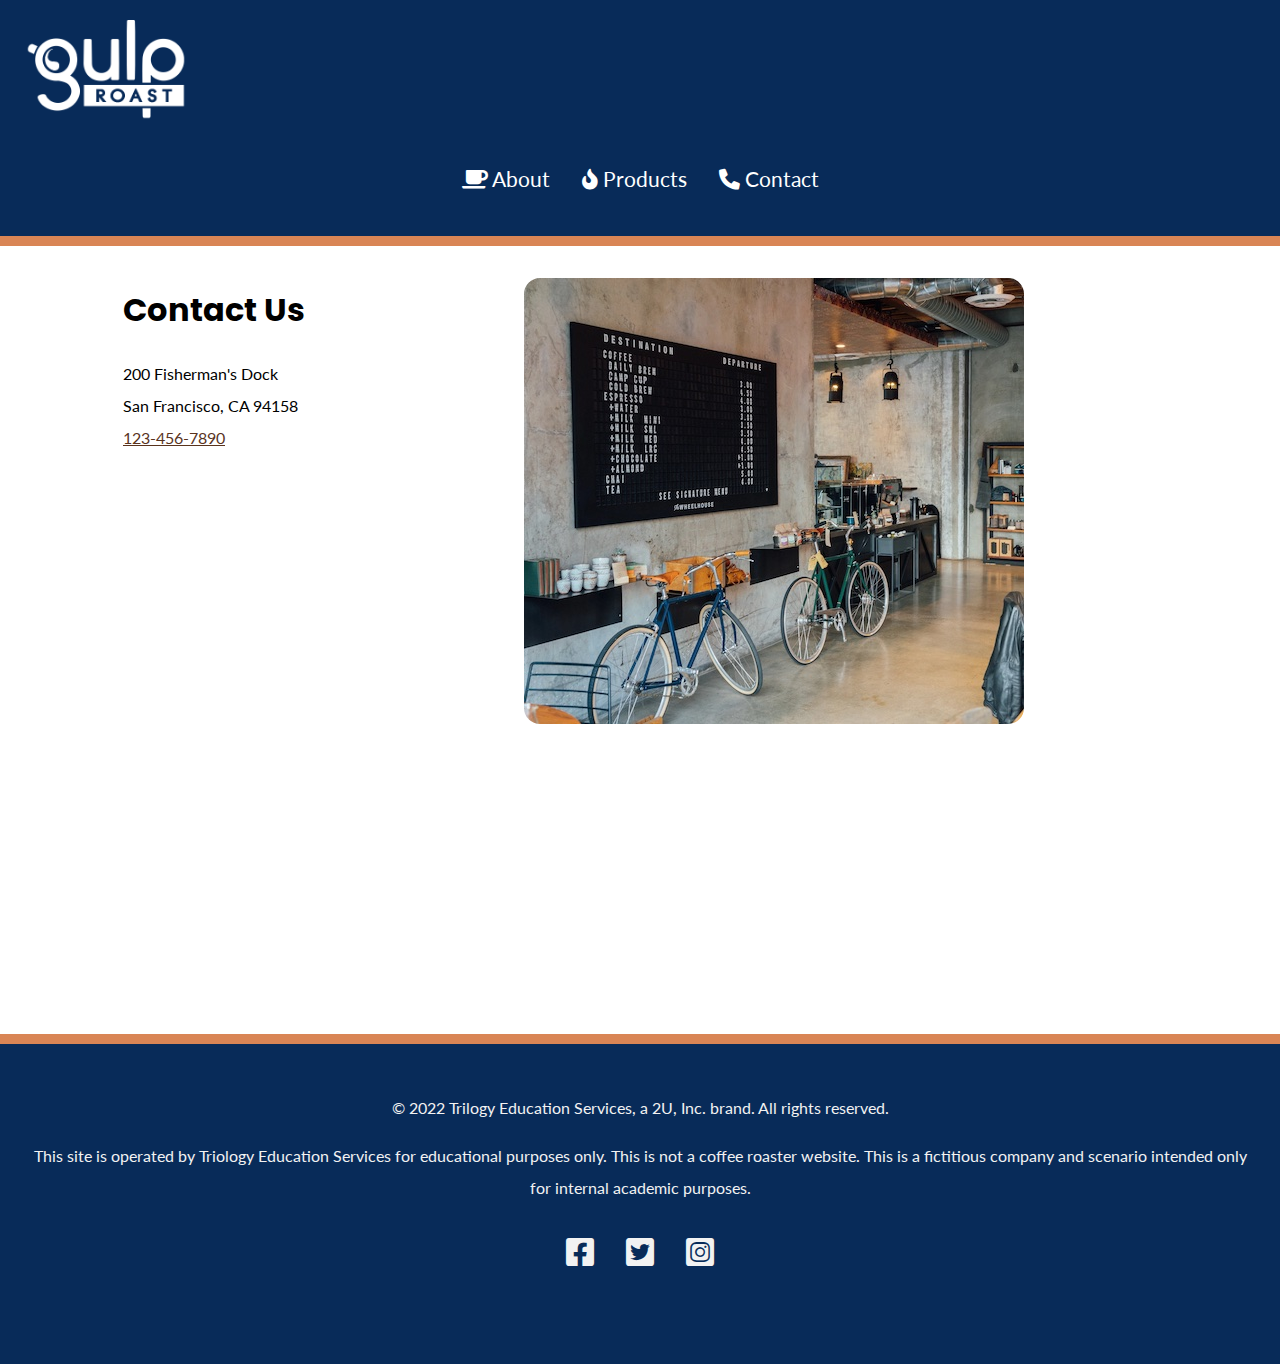
<file: index.html>
<!DOCTYPE html>
<html lang="en">
<head>
  <meta charset="UTF-8">
  <meta http-equiv="X-UA-Compatible" content="IE=edge">
  <meta name="viewport" content="width=device-width, initial-scale=1.0">
  <title>contact</title>
  <link rel="preconnect" href="https://fonts.googleapis.com">
  <link rel="preconnect" href="https://fonts.gstatic.com" crossorigin>
  <link href="https://fonts.googleapis.com/css2?family=Lato&family=Poppins:wght@700&display=swap" rel="stylesheet">
  <link rel="stylesheet" href="https://cdnjs.cloudflare.com/ajax/libs/font-awesome/6.0.0/css/all.min.css"
    integrity="sha512-9usAa10IRO0HhonpyAIVpjrylPvoDwiPUiKdWk5t3PyolY1cOd4DSE0Ga+ri4AuTroPR5aQvXU9xC6qOPnzFeg=="
    crossorigin="anonymous" referrerpolicy="no-referrer" />
  <link href="css/styles.css" rel="stylesheet">
</head>
<body>
  <header>
    <nav>
      <ul>
        <li class="logo"><a href="index.html"><img
              src="images/gulp-logo-light.png" alt="Gulp Roast. Click for home." /></a></li>
        <div class="navbar">
          <li><a href="about page.html"><span aria-hidden="true"
                class="fa-solid fa-mug-saucer"></span> About</a></li>
          <li><a href="products.html"><span aria-hidden="true"
                class="fa-solid fa-fire-flame-curved"></span> Products</a></li>
          <li><a href="index.html"><span aria-hidden="true"
                class="fa-solid fa-phone"></span> Contact</a></li>
        </div>
      </ul>
    </nav>
  </header>
  <div class="main-bkgd">
    <section class="home">
      <article>
        <h1>Contact Us</h1>

        <p class="address">200 Fisherman's Dock
          <br>
          San Francisco, CA 94158
          <br>
          <a href="tel:+1234567890">123-456-7890</a>
        </p>
      </article>
      <figure>
        <img src="images/gulp-menu.jpg" alt="the shop and its gulp-menu">
      </figure>
    </article>
    </section>
    </div>

    <footer>
      <p>&copy; 2022 Trilogy Education Services, a 2U, Inc. brand. All rights reserved.</p>
        <p>This site is operated by Triology Education Services for educational purposes only. This is not a coffee roaster website. This is a fictitious company and scenario intended only for internal academic purposes.</p>
      <ul>
        <li>
          <a href="https://facebook.com" target="_blank">
            <span aria-hidden="true" class="fa-brands fa-facebook-square"></span>
            <span class="sr-only">Facebook</span>
          </a>
        </li>
        <li>
          <a href="https://twitter.com" target="_blank">
            <span aria-hidden="true" class="fa-brands fa-twitter-square"></span>
            <span class="sr-only">Twitter</span>
          </a>
        </li>
        <li>
          <a href="https://instagram.com" target="_blank">
            <span aria-hidden="true" class="fa-brands fa-instagram-square"></span>
            <span class="sr-only">Instagram</span>
          </a>
        </li>
      </ul>
      
    </footer>
</body>
</html>
</file>
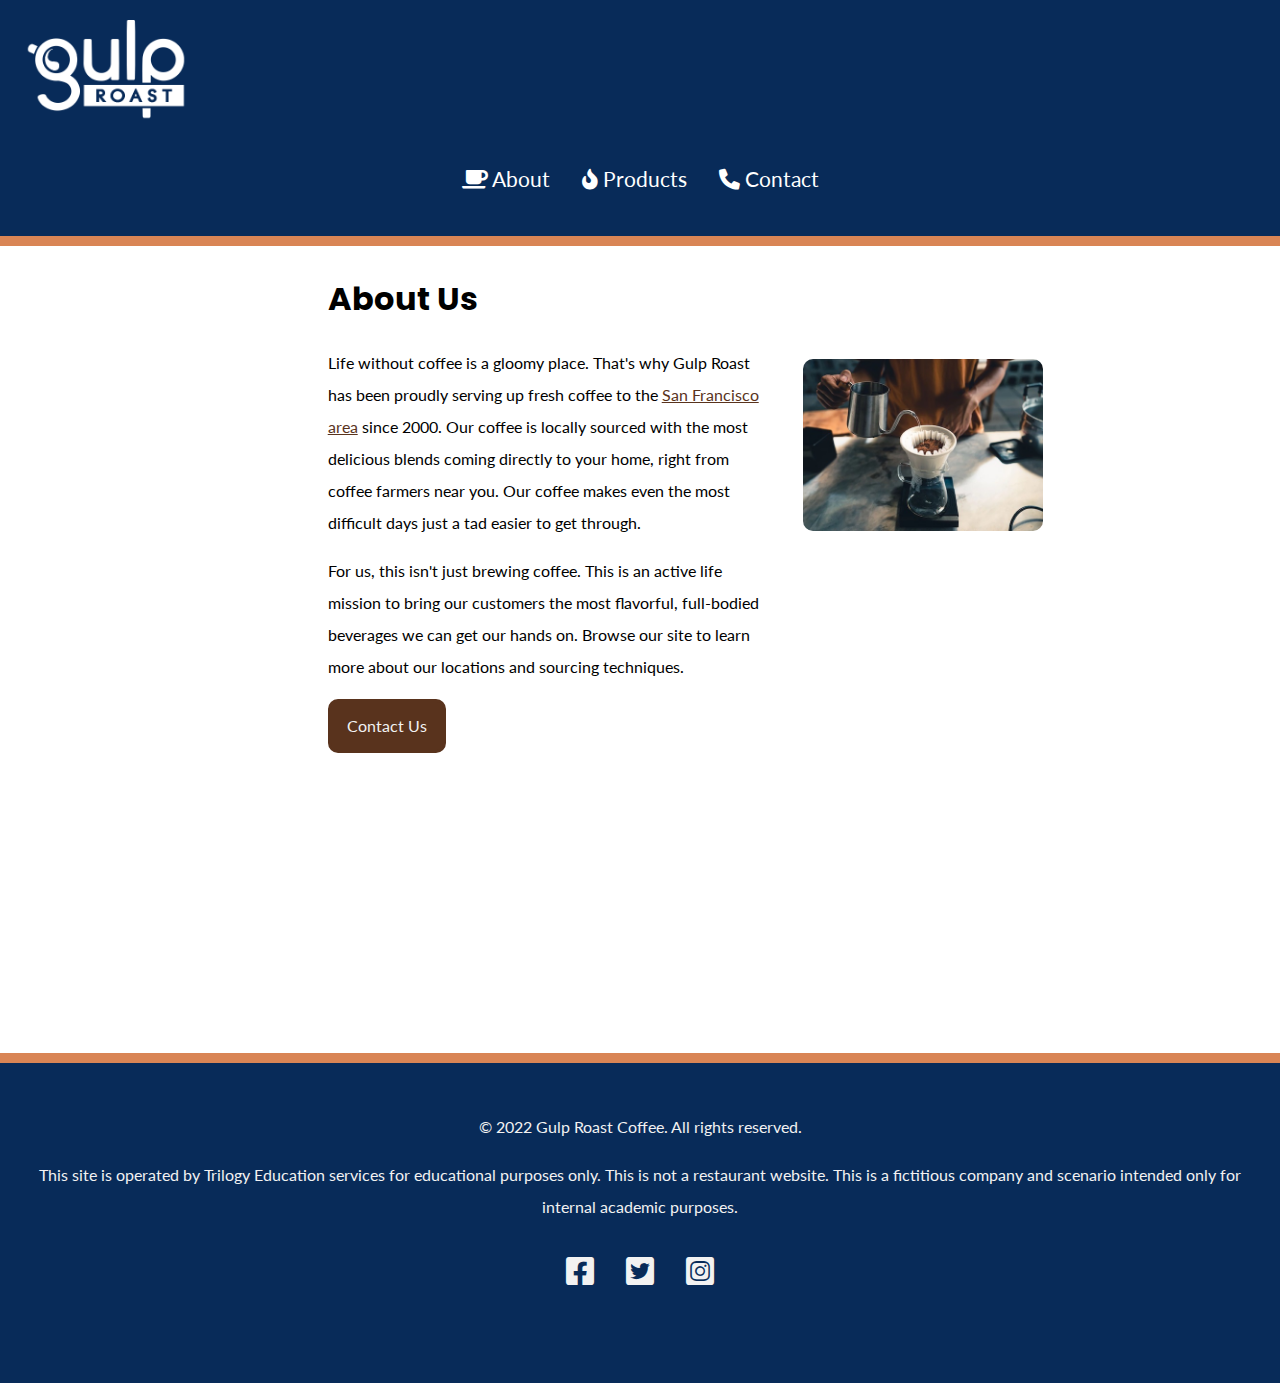
<file: about.html>
<!DOCTYPE html>
<html lang="en">
<head>
    <meta charset="UTF-8">
    <meta http-equiv="X-UA-Compatible" content="IE=edge">
    <meta name="viewport" content="width=device-width, initial-scale=1.0">
    <title>about us</title>
    <link rel="preconnect" href="https://fonts.googleapis.com">
  <link rel="preconnect" href="https://fonts.gstatic.com" crossorigin>
  <link href="https://fonts.googleapis.com/css2?family=Lato&family=Poppins:wght@700&display=swap" rel="stylesheet">
  <link rel="stylesheet" href="https://cdnjs.cloudflare.com/ajax/libs/font-awesome/6.0.0/css/all.min.css"
    integrity="sha512-9usAa10IRO0HhonpyAIVpjrylPvoDwiPUiKdWk5t3PyolY1cOd4DSE0Ga+ri4AuTroPR5aQvXU9xC6qOPnzFeg=="
    crossorigin="anonymous" referrerpolicy="no-referrer" />
  <link href="css/about.css" rel="stylesheet">

</head>
<body>
    <header>
      <nav>
        <ul>
          <li class="logo"><a href="index.html"><img
                src="images/gulp-logo-light.png" alt="Gulp Roast. Click for home." /></a></li>
          <div class="navbar">
            <li><a href="about page.html"><span aria-hidden="true"
                  class="fa-solid fa-mug-saucer"></span> About</a></li>
            <li><a href="products.html"><span aria-hidden="true"
                  class="fa-solid fa-fire-flame-curved"></span> Products</a></li>
            <li><a href="index.html"><span aria-hidden="true"
                  class="fa-solid fa-phone"></span> Contact</a></li>
          </div>
        </ul>
      </nav>
      </header>
      <div class="main-bkgd">
        <section class="main">
          <article>
            <h1>About Us</h1>
            <p>Life without coffee is a gloomy place. That's why Gulp Roast has been proudly serving up fresh coffee to the <a href="https://goo.gl/maps/3rAyszfwSDx8Si2Y9" target="_blank">San Francisco area</a> since 2000. Our coffee is locally sourced with the most delicious blends coming directly to your home, right from coffee farmers near you. Our coffee makes even the most difficult days just a tad easier to get through.</p>
      
            <p>For us, this isn't just brewing coffee. This is an active life mission to bring our customers the most flavorful, full-bodied beverages we can get our hands on. Browse our site to learn more about our locations and sourcing techniques.</p>
      
            <a class="button" href="https://uxuicurriculum.wixsite.com/gulproast">Contact Us</a>
          </article>
          <picture>
            <source media="(min-width: 1280px)" srcset="images/gulp-pouring-coffee-horizontal.jpg" alt="Making pour-over coffee at our shop.">
            <source media="(min-width: 681px)" srcset="images/gulp-pouring-coffee-vertical.jpg" alt="Making pour-over coffee at our shop.">  
          <img src="images/gulp-pouring-coffee-horizontal-sm.jpg" alt="Making pour-over coffee at our shop." />
        </picture>
        </section>
      </div>
      <footer>
        <p>&copy; 2022 Gulp Roast Coffee. All rights reserved.</p>
        <p>This site is operated by Trilogy Education services for educational purposes only. This is not a restaurant website. This is a fictitious company and scenario intended only for internal academic purposes.</p>
        <ul>
          <li>
            <a href="https://facebook.com" target="_blank">
              <span aria-hidden="true" class="fa-brands fa-facebook-square"></span>
              <span class="sr-only">Facebook</span>
            </a>
          </li>
          <li>
            <a href="https://twitter.com" target="_blank">
              <span aria-hidden="true" class="fa-brands fa-twitter-square"></span>
              <span class="sr-only">Twitter</span>
            </a>
          </li>
          <li>
            <a href="https://instagram.com" target="_blank">
              <span aria-hidden="true" class="fa-brands fa-instagram-square"></span>
              <span class="sr-only">Instagram</span>
            </a>
          </li>
        </ul>
      </footer> 
</body>
</html>
</file>
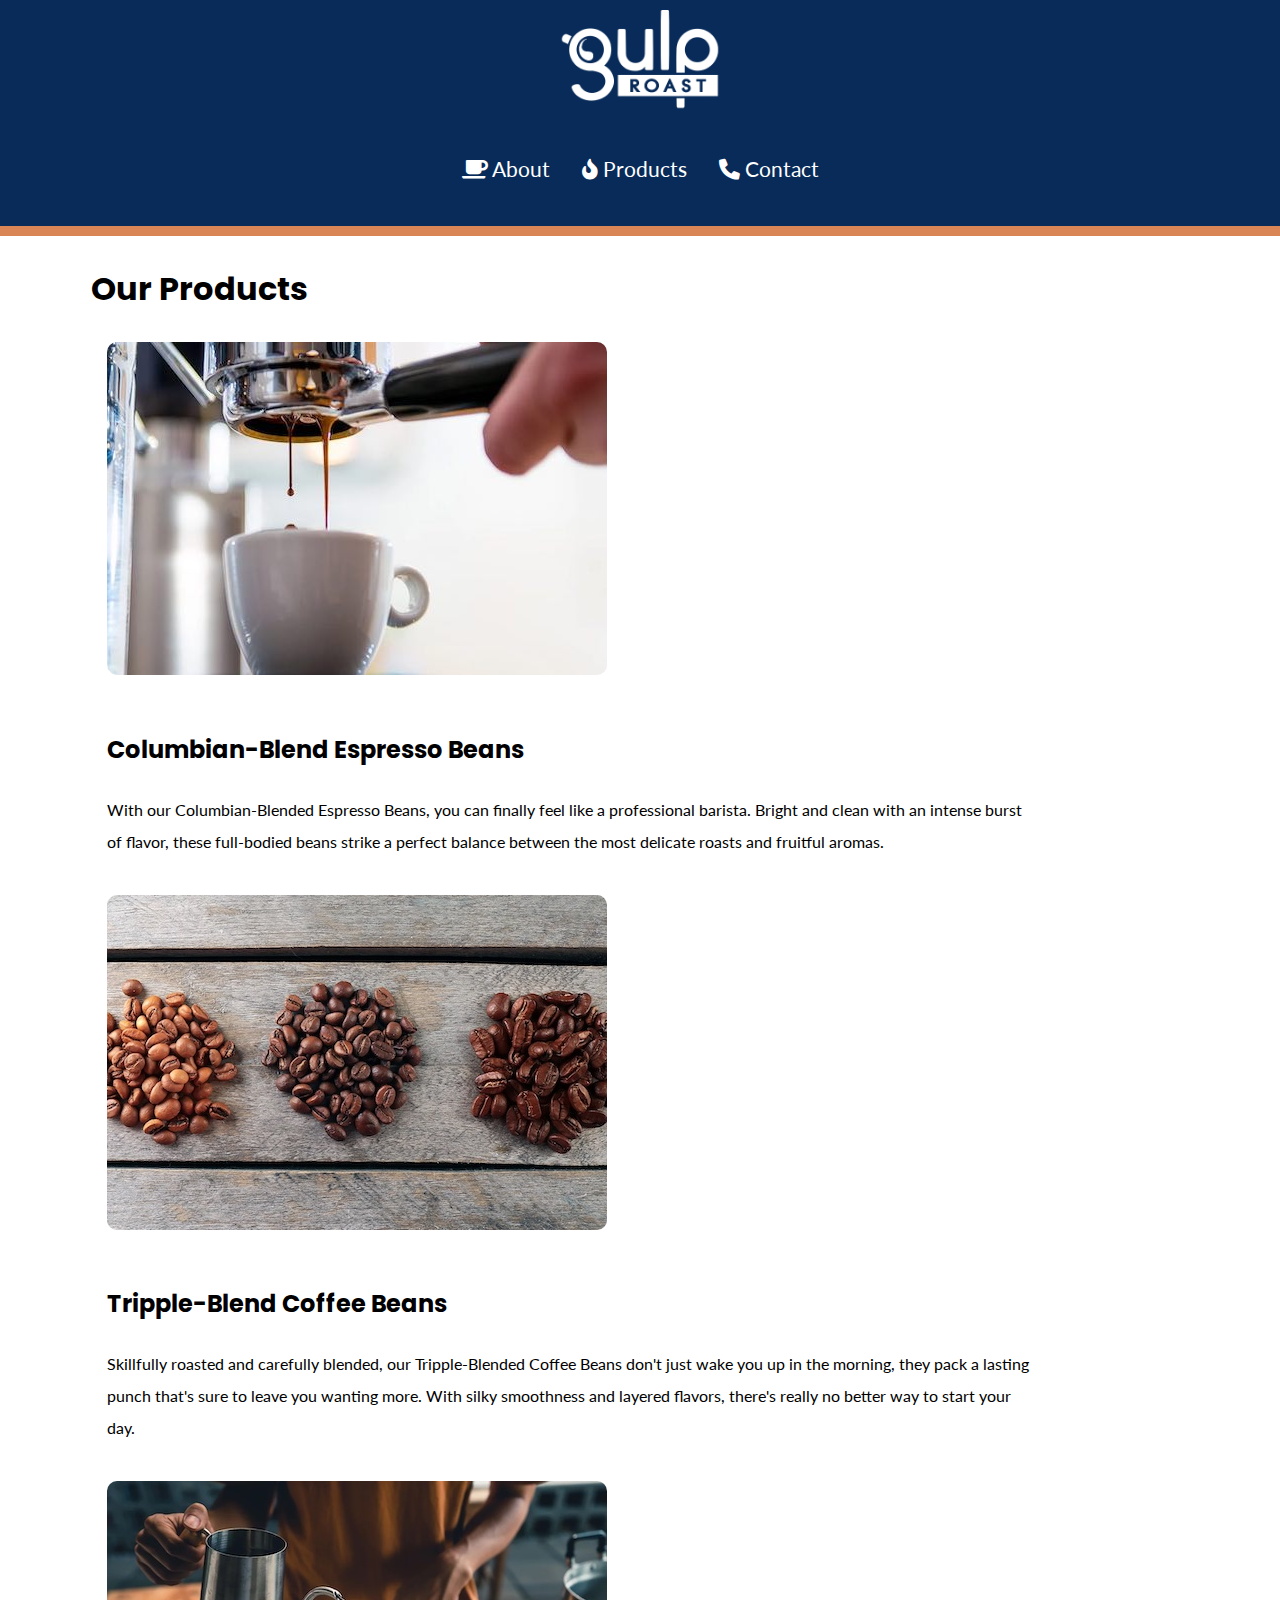
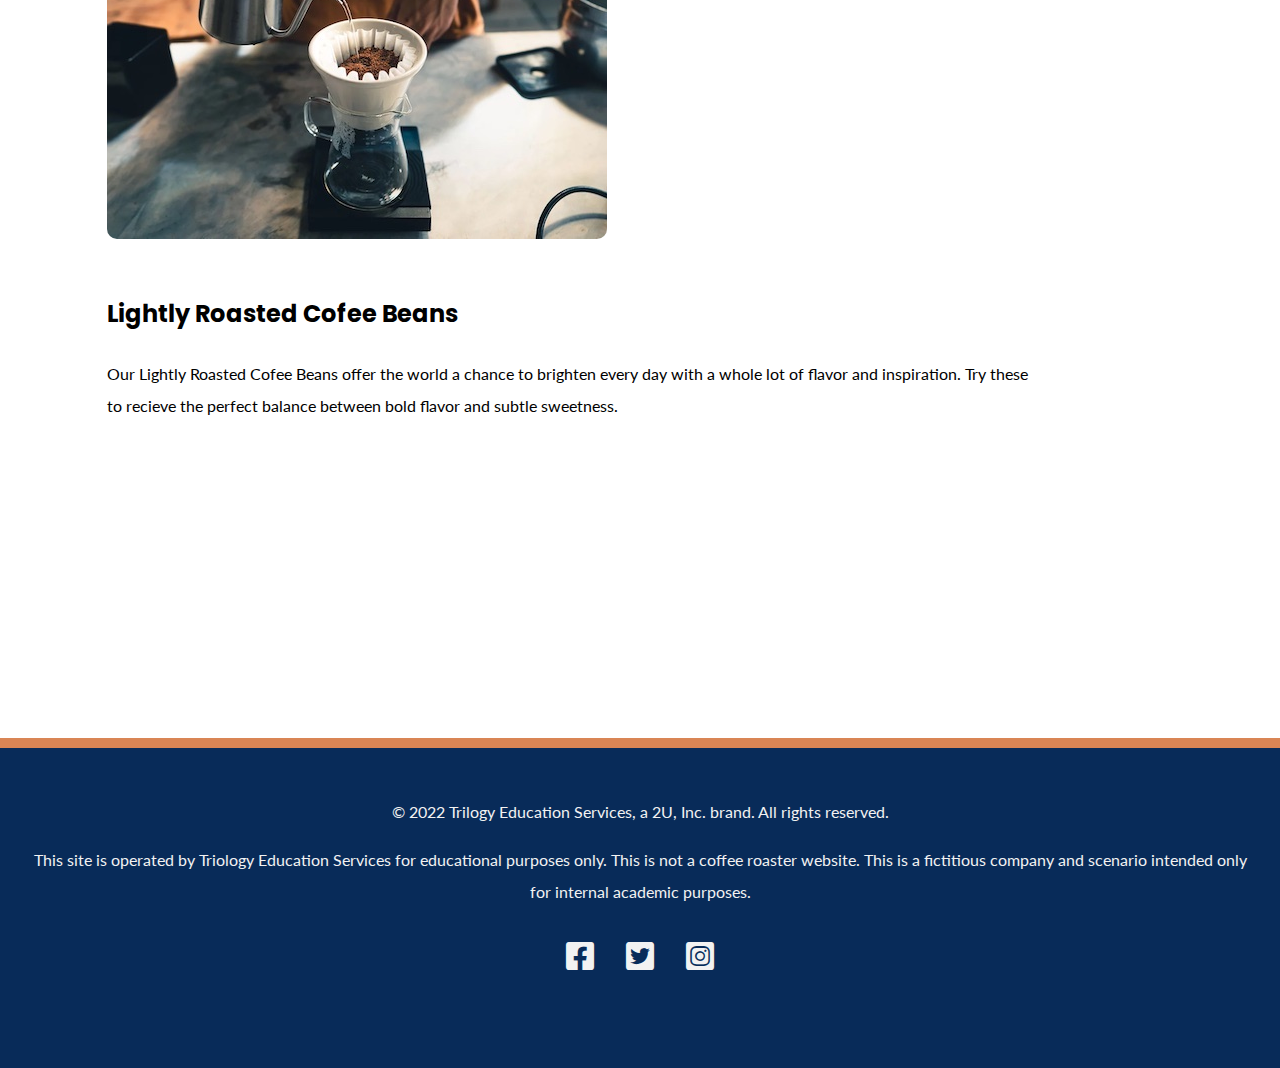
<file: products.html>
<!DOCTYPE html>
<html lang="en">
<head>
  <meta charset="UTF-8">
  <meta http-equiv="X-UA-Compatible" content="IE=edge">
  <meta name="viewport" content="width=device-width, initial-scale=1.0">
  <title>products</title>
  <link rel="preconnect" href="https://fonts.googleapis.com">
  <link rel="preconnect" href="https://fonts.gstatic.com" crossorigin>
  <link href="https://fonts.googleapis.com/css2?family=Lato&family=Poppins:wght@700&display=swap" rel="stylesheet">
  <link rel="stylesheet" href="https://cdnjs.cloudflare.com/ajax/libs/font-awesome/6.0.0/css/all.min.css"
    integrity="sha512-9usAa10IRO0HhonpyAIVpjrylPvoDwiPUiKdWk5t3PyolY1cOd4DSE0Ga+ri4AuTroPR5aQvXU9xC6qOPnzFeg=="
    crossorigin="anonymous" referrerpolicy="no-referrer" />
  <link href="css/products.css" rel="stylesheet">
</head>

<body>
  <header>
    <nav>
        <ul>
          <li class="logo"><a href="index.html"><img
                src="images/gulp-logo-light.png" alt="Gulp Roast. Click for home." /></a></li>
          <div class="navbar">
            <li><a href="about page.html"><span aria-hidden="true"
                  class="fa-solid fa-mug-saucer"></span> About</a></li>
            <li><a href="products.html"><span aria-hidden="true"
                  class="fa-solid fa-fire-flame-curved"></span> Products</a></li>
            <li><a href="index.html"><span aria-hidden="true"
                  class="fa-solid fa-phone"></span> Contact</a></li>
          </div>
        </ul>
      </nav>
  </header>
  <div class="main-bkgd">
    <section class="main">
        <h1> Our Products</h1>
    </section>
    <section class="main">
        <article>
            <img src= "images/gulp-espresso.jpg" alt="Making espresso at gulp roast." />
        </article>
        <article>
            <h2>Columbian-Blend Espresso Beans</h2>
            <p>With our Columbian-Blended Espresso Beans, you can finally feel like a professional barista. Bright and clean with an intense burst of flavor, these full-bodied beans strike a perfect balance between the most delicate roasts and fruitful aromas.</p>
        </article>
        <article>
            <img src="images/gulp-coffee-beans.jpg" alt="Coffee Beans." />
        </article>
        <article>
            <h2>Tripple-Blend Coffee Beans</h2>
            <p> Skillfully roasted and carefully blended, our Tripple-Blended Coffee Beans don't just wake you up in the morning, they pack a lasting punch that's sure to leave you wanting more. With silky smoothness and layered flavors, there's really no better way to start your day.</p>
        </article>
        <article>
            <img src="images/gulp-pouring-coffee-horizontal.jpg" alt="Coffee Pour-Over." />
        </article>
        <article>
            <h2>Lightly Roasted Cofee Beans</h2>
            <p> Our Lightly Roasted Cofee Beans offer the world a chance to brighten every day with a whole lot of flavor and inspiration. Try these to recieve the perfect balance between bold flavor and subtle sweetness.</p>
        </article>
        
       
    </section>

  </div>
    <footer>
        <p>&copy; 2022 Trilogy Education Services, a 2U, Inc. brand. All rights reserved.</p>
          <p>This site is operated by Triology Education Services for educational purposes only. This is not a coffee roaster website. This is a fictitious company and scenario intended only for internal academic purposes.</p>
        <ul>
          <li>
            <a href="https://facebook.com" target="_blank">
              <span aria-hidden="true" class="fa-brands fa-facebook-square"></span>
              <span class="sr-only">Facebook</span>
            </a>
          </li>
          <li>
            <a href="https://twitter.com" target="_blank">
              <span aria-hidden="true" class="fa-brands fa-twitter-square"></span>
              <span class="sr-only">Twitter</span>
            </a>
          </li>
          <li>
            <a href="https://instagram.com" target="_blank">
              <span aria-hidden="true" class="fa-brands fa-instagram-square"></span>
              <span class="sr-only">Instagram</span>
            </a>
          </li>
        </ul>
        
      </footer>
  </body>
  </html>
  
  
</body>
</html>
</file>
<file: css/styles.css>
body {
    background-color: #082B59;
    margin: 0;
    padding: 0;
    font-family: 'Lato', sans-serif;
    line-height: 2;
  }
  h1, h2, h3 {
    font-family: 'Poppins', sans-serif;
  }
  h1 {
    font-size: 2rem;
    margin: 0;
  }
  /* make images flexible */
  
  a {
    color: #59331d;
  }
  a:hover {
    text-decoration: none;
  }
  header {
    border-bottom: 10px solid #d98555;
  }
 
  /* navbar styling */
  nav ul {
    padding: 0;
    margin: 0;
    list-style-type: none;
    display: flex;
    flex-flow: row wrap;
    justify-content: space-between;
  }
  nav li {
    margin: 0 1rem 1rem 1rem;
    font-size: 1.3rem;
    align-items: center;
  }
  nav .navbar {
    display: flex;
    align-items: flex-end;
    padding-bottom: 20px;
  }
  nav .logo img {
    max-width: 180px;
  }
  nav .logo {
    flex-basis: 20%;
    justify-content: flex-start;
    padding-top: 10px;
  }
  nav a {
    color: white;
    text-decoration: none;
    display: block;
  }
  nav a:hover {
    color: #D98555;
  }
  /* establishes a white background */
  
  .main-bkgd {
    background: #ffffff url(https://assets.codepen.io/6306176/gulp-bean-bkgd.jpg) repeat-x bottom;
    padding-bottom: 300px;
    padding-left: 83px;
  }
 
  /* sits inside of the white background, centered */
  .home,
  .main {

    max-width: 1200px;
    margin: 0 auto;
    padding-right: 15rem;
    padding-left: .5rem;
    padding-top: 2rem;
    display: flex;
    flex-flow: row wrap;
    justify-content: space-between;
  }
  article {
    padding-left: 2rem;
    flex-basis: 40%;
  }
  
  /* figure {
    margin: 7rem 0 0 0;
    flex-basis: auto;
    border-radius: 10px;
    padding: 0;
  }
  .figure img {
    border-radius: 10px;
    margin: 7.1rem 0 0 0;
    flex-basis: auto;

  } */

figure {
    margin: 0;
    padding: 0 1rem 0 0;
    flex-basis: 42;
}
img {
    max-width: 200%;
    border-radius: 1rem;
}

  .button {
    display: inline-block;
    background-color: #59331D;
    border-radius: 10px;
    padding: 0.5rem 1rem;
    margin: 0;
    color: #f2f2f2;
    text-decoration: none;
    border: 3px solid #59331d;
  }
  .button:hover {
    background-color: #f2f2f2;
    color: #59331d;
  }
  footer {
    color: #f2f2f2;
    text-align: center;
    border-top: 10px solid #d98555;
    padding: 2rem;
  }
  footer ul {
    list-style-type: none;
    padding: 0;
    margin: 0;
    display: flex;
    flex-flow: row wrap;
    justify-content: center;
  }
  footer a {
    color: #f2f2f2;
    font-size: 2rem;
    display: block;
    margin: 0 1rem 3rem 1rem;
  }

  /* Tablet */
  @media screen and (max-width: 1280px) {
    nav {
        display: flex;
        flex-flow: row wrap;
        justify-content: center;
      }
    nav .logo {
        flex-basis: 100%;
      }
    nav ul {
      float: none;
      display: flex;
      justify-content: center;
      align-items: center;
      width: 100%;
    }
    nav li{
        display: inline;
    }
    .main {
        margin-left: auto;
        margin-right: auto;
        display: flex;
        flex-flow: row wrap;
        justify-content: center;
        flex-basis: 50%;
        padding-right: 5rem;
      }
      .main img {
        flex-basis: auto;
        border-radius: 10px;
        width: 25rem;
        height: auto;
      }

  }


  /* Mobile */
  @media screen and (max-width: 680px) {
    nav {
        display: flex;
        flex-flow: row wrap;
      }
    nav .logo {
        flex-basis: 100%;
      }
    nav ul {
      float: none;
      display: flex;
      flex-direction: column;
      justify-content: center;
    }
    nav li{
        display: flex;
        justify-content: center;
    }

    .main {
        margin: auto;
        display: flex;
        flex-direction: column;
        justify-content: center;
        align-items: center;
      }
      .main img {
        margin-top: 2 rem;
        margin-left: 2.3rem;
        border-radius: 10px;
        width: 100%;
        height: auto;       
      }
  }
</file>
<file: css/about.css>
body {
    background-color: #082B59;
    margin: 0;
    padding: 0;
    font-family: 'Lato', sans-serif;
    line-height: 2;
  }
  h1, h2, h3 {
    font-family: 'Poppins', sans-serif;
  }
  h1 {
    font-size: 2rem;
    margin-bottom: 0;
  }
  /* make images flexible */
  img {
    max-width: 100%;
  }
  a {
    color: #59331d;
  }
  a:hover {
    text-decoration: none;
  }
  header {
    border-bottom: 10px solid #d98555;
  }
  /* navbar styling */
  
  nav ul {
    padding: 0;
    margin: 0;
    list-style-type: none;
    display: flex;
    flex-flow: row wrap;
    justify-content: space-between;
  }
  nav li {
    margin: 0 1rem 1rem 1rem;
    font-size: 1.3rem;
    align-items: center;
  }
  nav .navbar {
    display: flex;
    align-items: flex-end;
    padding-bottom: 20px;
  }
  nav .logo img {
    max-width: 180px;
  }
  nav .logo {
    flex-basis: 20%;
    justify-content: flex-start;
    padding-top: 10px;
  }
  nav a {
    color: white;
    text-decoration: none;
    display: block;
  }
  nav a:hover {
    color: #D98555;
  }
  /* establishes a white background */
  .main-bkgd {
    background: #ffffff url(https://assets.codepen.io/6306176/gulp-bean-bkgd.jpg) repeat-x bottom;
    padding-bottom: 300px;
    padding-left: 83px;
  }
  /* sits inside of the white background, centered */
  .main {
    max-width: 1200px;
    margin: 0 auto;
    padding-left: .5rem;
    padding-right: 15rem;
    display: flex;
    flex-flow: row wrap;
    justify-content: space-between;
  }
  article {
    padding-left: 5rem;
    flex-basis: 40%;
  }
 
  .main img {
    margin: 7.1rem 0 0 0;
    flex-basis: auto;
    border-radius: 10px;
  }
  
  .button {
    display: inline-block;
    background-color: #59331D;
    border-radius: 10px;
    padding: 0.5rem 1rem;
    margin: 0;
    color: #f2f2f2;
    text-decoration: none;
    border: 3px solid #59331d;
  }
  .button:hover {
    background-color: #f2f2f2;
    color: #59331d;
  }
  footer {
    color: #f2f2f2;
    text-align: center;
    border-top: 10px solid #d98555;
    padding: 2rem;
  }
  footer ul {
    list-style-type: none;
    padding: 0;
    margin: 0;
    display: flex;
    flex-flow: row wrap;
    justify-content: center;
  }
  footer a {
    color: #f2f2f2;
    font-size: 2rem;
    display: block;
    margin: 0 1rem 3rem 1rem;
  }

/* Tablet */

  @media screen and (max-width: 1280px) {
    nav {
        display: flex;
        flex-flow: row wrap;
        justify-content: center;
      }
    nav .logo {
        flex-basis: 100%;
      }
    nav ul {
      float: none;
      display: flex;
      justify-content: center;
      align-items: center;
      width: 100%;
    }
    nav li{
        display: inline;
    }
    .main {
        margin-left: auto;
        margin-right: auto;
        display: flex;
        flex-flow: row wrap;
        justify-content: center;
        flex-basis: 50%;
        padding-right: 5rem;
      }
      .main img {
        margin: 7.1rem 0 0 2rem;
        flex-basis: auto;
        border-radius: 10px;
        width: 15rem;
        height: auto;
      }

  }

  /* Mobile */

  @media screen and (max-width: 680px) {
    nav {
        display: flex;
        flex-flow: row wrap;
      }
    nav .logo {
        flex-basis: 100%;
      }
    nav ul {
      float: none;
      display: flex;
      flex-direction: column;
      justify-content: center;
    }
    nav li{
        display: flex;
        justify-content: center;
    }

    .main {
        margin: auto;
        display: flex;
        flex-direction: column;
        justify-content: center;
        align-items: center;
      }
      .main img {
        border-radius: 10px;
        width: 100%;
        height: auto;       
      }
  }
</file>
<file: css/products.css>
body {
    background-color: #082B59;
    margin: 0;
    padding: 0;
    font-family: 'Lato', sans-serif;
    line-height: 2;
  }
  h1, h2, h3 {
    font-family: 'Poppins', sans-serif;
  }
  h1 {
    font-size: 2rem;
    margin-bottom: 0;
  }
  /* make images flexible */
  img {
    max-width: 100%;
  }
  a {
    color: #59331d;
  }
  a:hover {
    text-decoration: none;
  }
  header {
    border-bottom: 10px solid #d98555;
  }
  /* navbar styling */
  nav ul {
    padding: 0;
    margin: 0;
    list-style-type: none;
    display: flex;
    flex-flow: row wrap;
    justify-content: space-between;
  }
  nav li {
    margin: 0 1rem 1rem 1rem;
    font-size: 1.3rem;
    align-items: center;
  }
  nav .navbar {
    display: flex;
    align-items: flex-end;
    padding-bottom: 20px;
  }
  nav .logo img {
    max-width: 180px;
  }
  nav .logo {
    text-align: center;

  }
  nav a {
    color: white;
    text-decoration: none;
    display: block;
  }
  nav a:hover {
    color: #D98555;
  }
  /* establishes a white background */
  .main-bkgd {
    background: #ffffff url(https://assets.codepen.io/6306176/gulp-bean-bkgd.jpg) repeat-x bottom;
    padding-bottom: 300px;
    padding-left: 83px;
  }
  /* sits inside of the white background, centered */
  .main {
    max-width: 1200px;
    margin: 0 auto;
    padding-left: .5rem;
    padding-right: 15rem;
    display: grid;
    grid-template-columns: auto auto auto;
    justify-items: start;
  }
  article {
    margin-top: 1.3rem;
    padding-left: 1rem;
  }
 
  .main img {
    flex-basis: auto;
    border-radius: 10px;
  }
  
  .button {
    display: inline-block;
    background-color: #59331D;
    border-radius: 10px;
    padding: 0.5rem 1rem;
    margin: 0;
    color: #f2f2f2;
    text-decoration: none;
    border: 3px solid #59331d;
  }
  .button:hover {
    background-color: #f2f2f2;
    color: #59331d;
  }
  footer {
    color: #f2f2f2;
    text-align: center;
    border-top: 10px solid #d98555;
    padding: 2rem;
  }
  footer ul {
    list-style-type: none;
    padding: 0;
    margin: 0;
    display: flex;
    flex-flow: row wrap;
    justify-content: center;
  }
  footer a {
    color: #f2f2f2;
    font-size: 2rem;
    display: block;
    margin: 0 1rem 3rem 1rem;
  }

/* Tablet */

  @media screen and (max-width: 1280px) {
    nav {
        display: flex;
        flex-flow: row wrap;
        justify-content: center;
      }
    nav .logo {
        flex-basis: 100%;
      }
    nav ul {
      float: none;
      display: flex;
      justify-content: center;
      align-items: center;
      width: 100%;
    }
    nav li{
        display: inline;
    }
    .main {
        display: grid;
        grid-template-columns: auto;
        justify-content: start;
      }
      .main img {
        border-radius: 10px;
        width: 100%;
        height: auto;
      }

  }

  /* Mobile */

  @media screen and (max-width: 680px) {
    nav {
        display: flex;
        flex-flow: row wrap;
      }
    nav .logo {
        flex-basis: 100%;
      }
    nav ul {
      float: none;
      display: flex;
      flex-direction: column;
      justify-content: center;
    }
    nav li{
        display: flex;
        justify-content: center;
    }

    .main {
        display: flex;
        flex-direction: column;
        justify-content: center;
        align-items: center;
      }
      .main img {
        border-radius: 10px;
        width: 100%;
        height: auto;       
      }
  }
</file>
